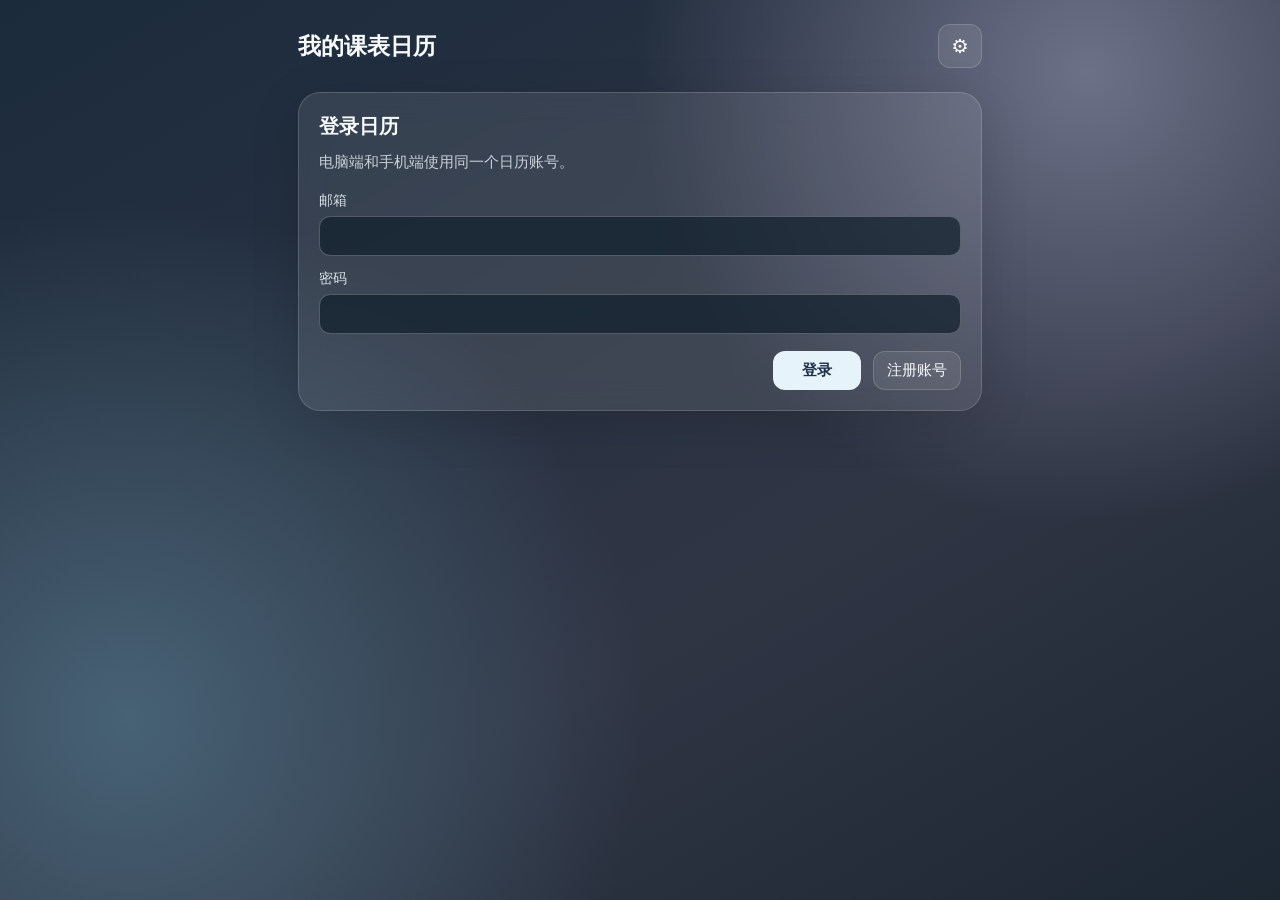
<file: web/index.html>
<!doctype html>
<html lang="zh-CN">
<head>
  <meta charset="utf-8">
  <meta name="viewport" content="width=device-width, initial-scale=1, viewport-fit=cover">
  <meta name="theme-color" content="#364355">
  <meta name="description" content="课程、日程与待办，多端同步。">
  <title>我的课表日历</title>
  <link rel="stylesheet" href="styles.css">
  <script src="core.js" defer></script>
  <script src="app.js" defer></script>
</head>
<body>
  <main class="app">
    <header class="topbar">
      <div><h1>我的课表日历</h1></div>
      <button id="settingsButton" class="icon-button" type="button" aria-label="设置">⚙</button>
    </header>

    <section id="setupPanel" class="panel" hidden>
      <h2>连接你的云端日历</h2>
      <p class="muted">填写 Supabase 项目 URL 和 <strong>publishable key</strong>。不要填写 secret key。</p>
      <form id="setupForm" class="stack">
        <label>项目 URL<input id="projectUrl" type="url" placeholder="https://xxxxx.supabase.co" required autocomplete="url"></label>
        <label>Publishable key<input id="publishableKey" type="text" placeholder="sb_publishable_..." required autocomplete="off"></label>
        <button class="primary" type="submit">保存连接信息</button>
      </form>
    </section>

    <section id="authPanel" class="panel" hidden>
      <h2>登录日历</h2>
      <p class="muted">电脑端和手机端使用同一个日历账号。</p>
      <form id="authForm" class="stack">
        <label>邮箱<input id="email" type="email" required autocomplete="email"></label>
        <label>密码<input id="password" type="password" minlength="6" required autocomplete="current-password"></label>
        <div class="button-row"><button class="primary" type="submit">登录</button><button id="signupButton" type="button">注册账号</button></div>
      </form>
    </section>

    <div id="calendarApp" hidden>
      <section class="panel calendar-panel">
        <div class="month-header">
          <div><h2 id="monthTitle"></h2></div>
          <div class="month-controls"><button id="prevMonth" type="button" aria-label="上个月">‹</button><button id="todayButton" type="button">今天</button><button id="nextMonth" type="button" aria-label="下个月">›</button></div>
        </div>
        <div class="weekdays" aria-hidden="true"><span>一</span><span>二</span><span>三</span><span>四</span><span>五</span><span>六</span><span>日</span></div>
        <div id="monthGrid" class="month-grid" aria-label="月历"></div>
      </section>

      <section class="day-section">
        <div class="day-heading"><div><h2 id="dayTitle"></h2></div><button id="addButton" class="primary" type="button">＋ 添加</button></div>
        <section id="reviewSection" class="panel review-panel" hidden></section>
        <div id="dayItems"></div>
      </section>
    </div>
    <section id="archivePanel" class="panel" hidden></section>
    <footer class="bottom-bar">
      <p id="status" class="status" role="status" aria-live="polite"></p>
      <button id="archiveButton" type="button" hidden>归档</button>
    </footer>
  </main>

  <dialog id="entryDialog">
    <form id="entryForm" class="stack">
      <h2 id="entryDialogTitle">新增事项</h2>
      <label>类别<select id="entryType"><option>课程</option><option>待办</option><option>日程</option></select></label>
      <label>日期<input id="entryDate" type="date" required></label>
      <label>内容<textarea id="entryTitle" rows="3" maxlength="1000" required></textarea></label>
      <div class="time-row"><label>开始时间<input id="entryStart" type="time"></label><label>结束时间<input id="entryEnd" type="time"></label></div>
      <label>场地<input id="entryPlace" type="text" maxlength="200" placeholder="可留空"></label>
      <div class="button-row"><button id="cancelEntry" type="button">取消</button><button class="primary" type="submit">保存</button></div>
    </form>
  </dialog>
</body>
</html>
</file>
<file: web/styles.css>
:root{font-family:system-ui,-apple-system,"PingFang SC","Microsoft YaHei",sans-serif;color:#f8fafc;background:#1e2935;font-size:15px}
*{box-sizing:border-box}
body{margin:0;min-height:100vh;background:radial-gradient(circle at 85% 8%,#6d7188 0,transparent 33%),radial-gradient(circle at 10% 80%,#476275 0,transparent 38%),linear-gradient(150deg,#1b2b3c,#303544 62%,#1c2732)}
button,input,select,textarea{font:inherit}
button{cursor:pointer;border:1px solid rgba(255,255,255,.16);border-radius:12px;background:rgba(255,255,255,.09);color:#f8fafc;padding:9px 13px}
button:hover{background:rgba(255,255,255,.16)}
button:focus-visible,input:focus-visible,select:focus-visible,textarea:focus-visible{outline:2px solid #9bd5ff;outline-offset:2px}
button.primary{background:#e6f3fa;color:#213349;border-color:transparent;font-weight:700}
button.primary:hover{background:#fff}
h1,h2,h3,p{margin:0}
h1{font-size:1.55rem;line-height:1.2}
h2{font-size:1.3rem}
h3{font-size:1rem}
.app{max-width:720px;margin:0 auto;padding:24px 18px 48px}
.topbar,.month-header,.day-heading,.button-row{display:flex;align-items:center;justify-content:space-between;gap:12px}
.topbar{margin-bottom:24px}
.eyebrow{font-size:.67rem;letter-spacing:.22em;color:#bdcbd6;font-weight:700;margin-bottom:5px}
.icon-button{font-size:1.3rem;min-width:44px;height:44px;padding:4px}
.panel{background:rgba(255,255,255,.095);border:1px solid rgba(255,255,255,.16);box-shadow:0 12px 50px rgba(0,0,0,.13);border-radius:22px;padding:20px;backdrop-filter:blur(14px);margin-bottom:16px}
.muted{color:#c8d0d9;line-height:1.6;margin:10px 0 16px}
.stack{display:grid;gap:14px;margin-top:18px}
.stack label{display:grid;gap:6px;font-size:.9rem;color:#d8e2e9}
.stack input,.stack select,.stack textarea{width:100%;padding:11px 12px;border:1px solid rgba(255,255,255,.24);border-radius:11px;background:rgba(17,30,43,.7);color:#fff;min-width:0}
.stack input::placeholder,.stack textarea::placeholder{color:#9aaab8}
.button-row{justify-content:flex-end;margin-top:3px}
.button-row button{min-width:88px}
.month-controls{display:flex;gap:5px;align-items:center}.month-controls button{padding:6px 11px;min-width:33px}
.weekdays,.month-grid{display:grid;grid-template-columns:repeat(7,minmax(0,1fr));gap:4px}
.weekdays{margin-top:18px;margin-bottom:6px;text-align:center;color:#c8d0d9;font-size:.78rem}
.month-grid button{min-height:55px;padding:7px 3px;background:rgba(0,0,0,.14);border-color:rgba(255,255,255,.09);border-radius:10px;text-align:center;display:flex;flex-direction:column;align-items:center;justify-content:flex-start;gap:5px}
.month-grid button.outside{opacity:.4}.month-grid button.selected{background:rgba(255,255,255,.26);border-color:rgba(255,255,255,.47)}.month-grid button.today .number{background:#e6f3fa;color:#273b4d;border-radius:50%;min-width:24px}
.number{font-weight:700;font-size:.85rem;line-height:24px}.dots{display:flex;gap:3px;min-height:6px}.dot{width:5px;height:5px;border-radius:50%;background:#fff}.dot.course{background:#93d5fa}.dot.todo{background:#f6d99a}.dot.schedule{background:#f9a9b9}
.day-section{padding:14px 1px}.day-heading{margin-bottom:18px}.day-heading h2{font-size:1.2rem}
.group{margin-bottom:22px}.group h3{color:#d8e7f1;margin-bottom:10px}.group .empty{color:#aab8c4;padding:5px 2px;font-size:.9rem}
.item{display:flex;align-items:center;gap:10px;background:rgba(255,255,255,.095);border:1px solid rgba(255,255,255,.12);border-radius:13px;padding:10px 11px;margin-bottom:7px;min-height:58px}
.item-main{flex:1;min-width:0}.item-title{font-weight:600;overflow-wrap:anywhere}.item-meta{font-size:.78rem;color:#c5d4df;margin-top:4px;overflow-wrap:anywhere}
.item-actions{display:flex;gap:4px}.item-actions button{font-size:.82rem;padding:6px 8px;white-space:nowrap}
.status{min-height:24px;color:#cdd8e0;font-size:.83rem;padding:3px}.status.error{color:#ffb3b3}
.bottom-bar{display:flex;align-items:center;justify-content:space-between;gap:12px;margin-top:8px}
.item.muted,.item.recent-done{opacity:.55}
.item.recent-done .item-title{text-decoration:line-through}
.group-header{display:flex;align-items:center;justify-content:space-between;margin-bottom:10px}
.review-panel{margin-bottom:18px;border-color:rgba(246,217,154,.4)}
.archive-header,.archive-filters,.archive-footer{display:flex;align-items:center;justify-content:space-between;gap:8px;flex-wrap:wrap;margin-bottom:14px}
.archive-tag{font-size:.75rem;padding:2px 7px;border-radius:999px;background:rgba(255,255,255,.14)}
.link-inline{background:none;border:none;color:#9bd5ff;text-decoration:underline;padding:0 4px;cursor:pointer}
.item-actions input[type="date"]{font-size:.75rem;padding:5px 6px;border:1px solid rgba(255,255,255,.2);border-radius:9px;background:rgba(17,30,43,.7);color:#fff;max-width:132px}
dialog{border:1px solid rgba(255,255,255,.2);border-radius:20px;padding:24px;background:#2c3948;color:white;width:min(520px,calc(100vw - 28px));max-height:calc(100vh - 30px);overflow:auto;box-shadow:0 30px 100px rgba(0,0,0,.45)}
dialog::backdrop{background:rgba(0,0,0,.62);backdrop-filter:blur(4px)}.time-row{display:grid;grid-template-columns:1fr 1fr;gap:10px}
[hidden]{display:none!important}
@media(max-width:480px){.app{padding:20px 12px 32px}.panel{padding:16px;border-radius:18px}.month-grid button{min-height:48px}.topbar{margin-bottom:18px}.month-header h2{font-size:1.12rem}.month-controls button{padding:5px 8px}.item-actions{flex-direction:column}.item-actions button{font-size:.75rem}}
</file>
